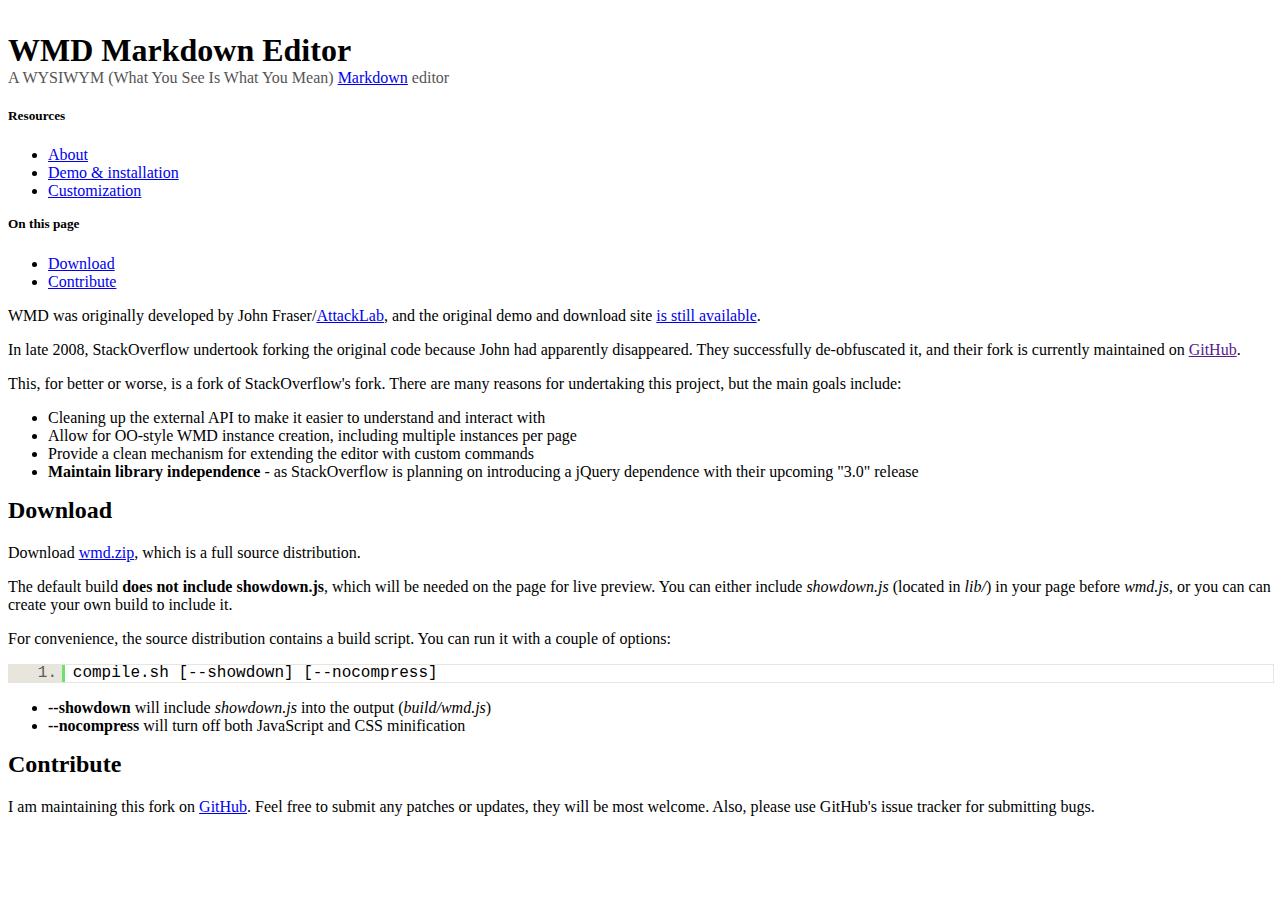
<file: editor/wmd/docs/index.html>
<!DOCTYPE html PUBLIC "-//W3C//DTD XHTML 1.0 Strict//EN" "http://www.w3.org/TR/xhtml1/DTD/xhtml1-strict.dtd">

<html xmlns="http://www.w3.org/1999/xhtml" xml:lang="en" lang="en">
<head>
	<meta http-equiv="Content-Type" content="text/html; charset=utf-8"/>
	<title>WMD Markdown Editor</title>
	<link type="text/css" rel="stylesheet" href="http://yui.yahooapis.com/2.6.0/build/reset-fonts-grids/reset-fonts-grids.css" />
	<link type="text/css" rel="stylesheet" href="http://yui.yahooapis.com/2.6.0/build/base/base-min.css" />
	<link type="text/css" rel="stylesheet" href="sh/styles/shCore.css"/>
	<link type="text/css" rel="stylesheet" href="sh/styles/shThemeDefault.css"/>
	<link type="text/css" rel="stylesheet" href="docs.css"/>
	<script type="text/javascript" src="sh/shCore.js"></script>
	<script type="text/javascript" src="sh/shBrushBash.js"></script>
	<script type="text/javascript">
		SyntaxHighlighter.config.clipboardSwf = 'sh/clipboard.swf';
		SyntaxHighlighter.all();
	</script>
</head>
<body>
	<div id="doc3" class="yui-t6">
		<div id="hd">
			<h1>WMD Markdown Editor</h1>
			<h4>A WYSIWYM (What You See Is What You Mean) <a href="http://daringfireball.net/projects/markdown/">Markdown</a> editor</h4>
		</div>
		<div id="bd">
			<div class="yui-b navigation">
				<h5>Resources</h5>
				<ul>
					<li><a href="index.html">About</a></li>
					<li><a href="demo.html">Demo & installation</a></li>
					<li><a href="customize.html">Customization</a></li>
				</ul>
				<h5>On this page</h5>
				<ul>
					<li><a href="#download">Download</a></li>
					<li><a href="#contribute">Contribute</a></li>
				</ul>
			</div>
			<div id="yui-main">
				<div class="yui-b">
					<p>
					WMD was originally developed by John Fraser/<a href="http://attacklab.net/">AttackLab</a>, and 
					the original demo and download site <a href="http://wmd-editor.com/">is still available</a>.
					</p>
					<p>
					In late 2008, StackOverflow undertook forking the original code because John had apparently disappeared.
					They successfully de-obfuscated it, and their fork is currently maintained on <a href="">GitHub</a>.	
					</p>
					<p>
					This, for better or worse, is a fork of StackOverflow's fork. There are many reasons for undertaking this
					project, but the main goals include:	
					</p>
					<ul>
						<li>
						Cleaning up the external API to make it easier to understand and interact with
						</li>
						<li>
						Allow for OO-style WMD instance creation, including multiple instances per page
						</li>
						<li>
						Provide a clean mechanism for extending the editor with custom commands
						</li>
						<li>
						<strong>Maintain library independence</strong> - as StackOverflow is planning on introducing
						a jQuery dependence with their upcoming "3.0" release
						</li>
					</ul>
					<h2 id="download">Download</h2>
					<p>
					Download <a href="http://cloud.github.com/downloads/ChadBurggraf/wmd/wmd.zip">wmd.zip</a>, which is a full source distribution. 
					</p>
					<p>
					The default build
					<strong>does not include showdown.js</strong>, which will be needed on the page for live preview.
					You can either include <em>showdown.js</em> (located in <em>lib/</em>) in your page before <em>wmd.js</em>, 
					or you can can create your own build to include it.
					</p>
					<p>
					For convenience, the source distribution contains a build script. You can run it with a couple
					of options:
					</p>
					<pre class="brush:bash;">compile.sh [--showdown] [--nocompress]</pre>
					<ul>
						<li><strong>--showdown</strong> will include <em>showdown.js</em> into the output (<em>build/wmd.js</em>)</li>
						<li><strong>--nocompress</strong> will turn off both JavaScript and CSS minification</li>
					</ul>
					<h2 id="contribute">Contribute</h2>
					<p>
					I am maintaining this fork on <a href="http://github.com/chadburggraf/wmd/tree/master">GitHub</a>.
					Feel free to submit any patches or updates, they will be most welcome. Also, please use GitHub's
					issue tracker for submitting bugs.	
					</p>
				</div>
			</div>
		</div>
	</div>
</body>
</html>
</file>
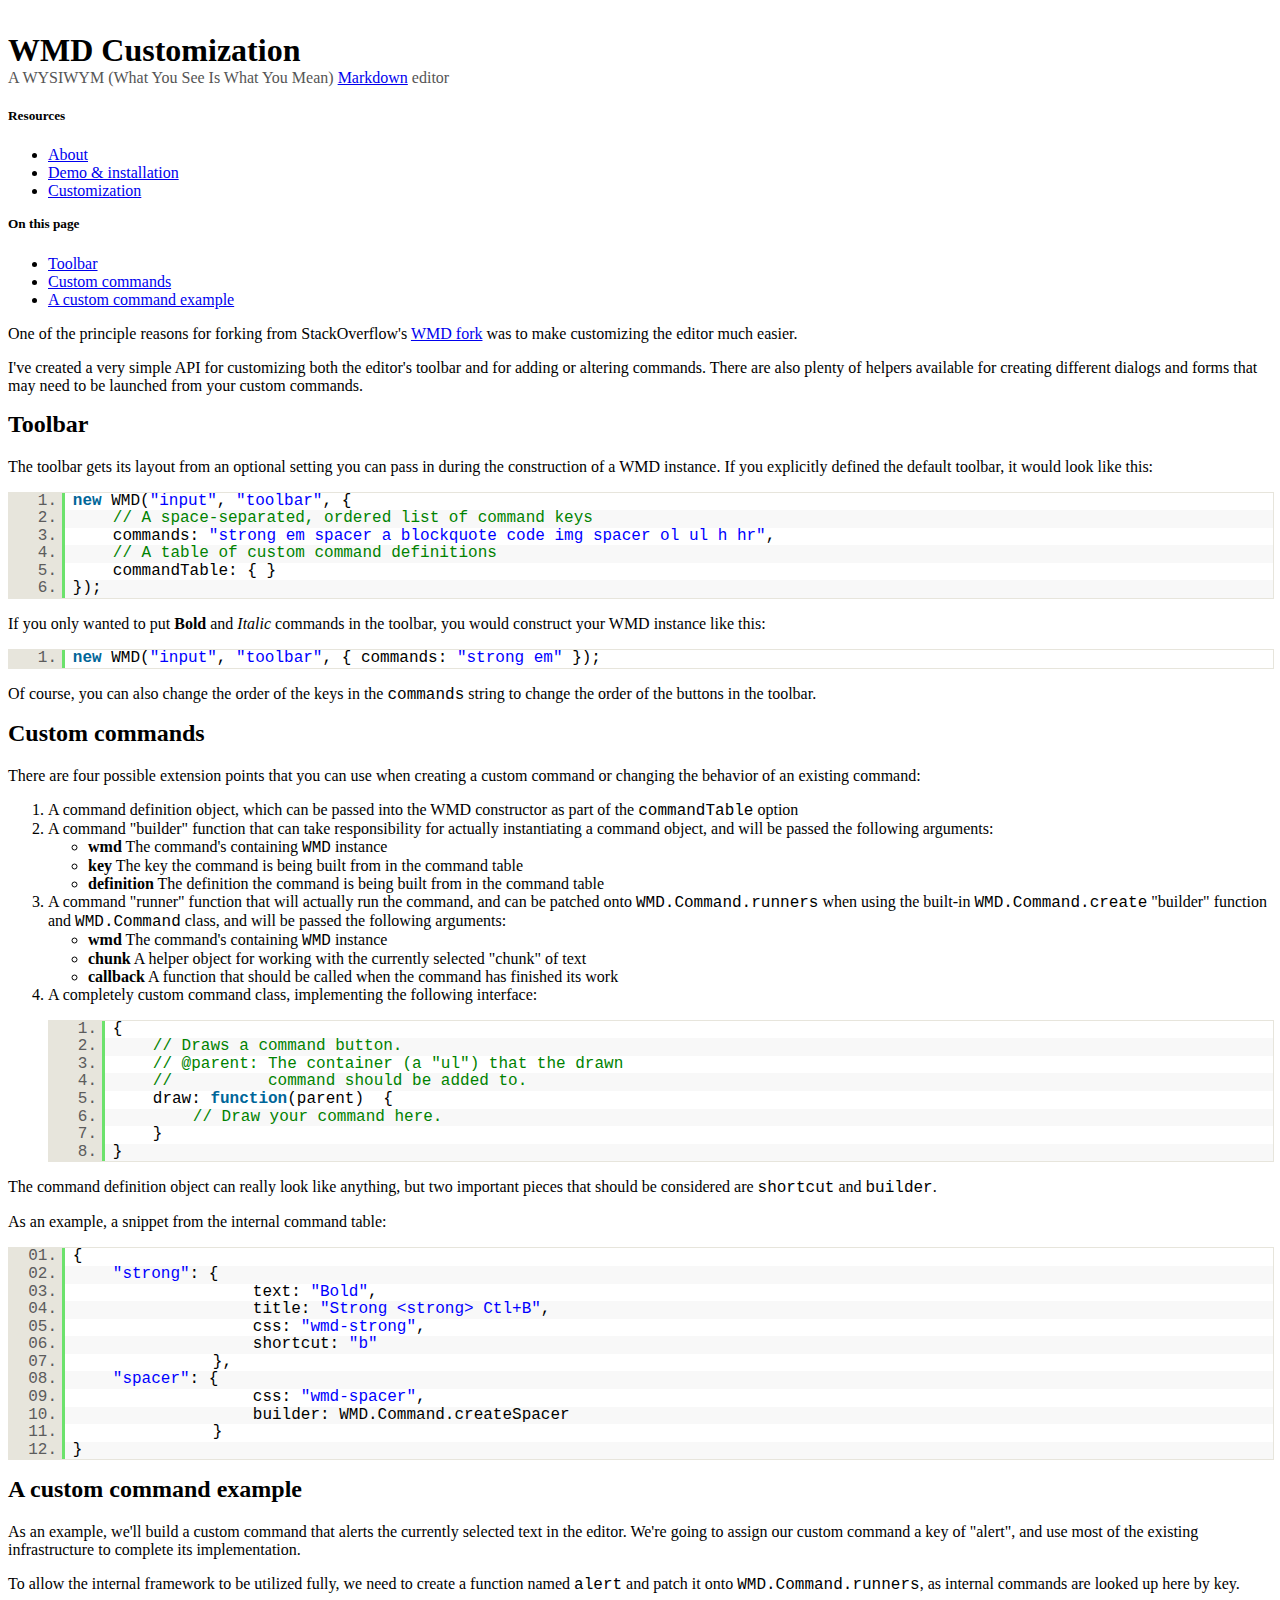
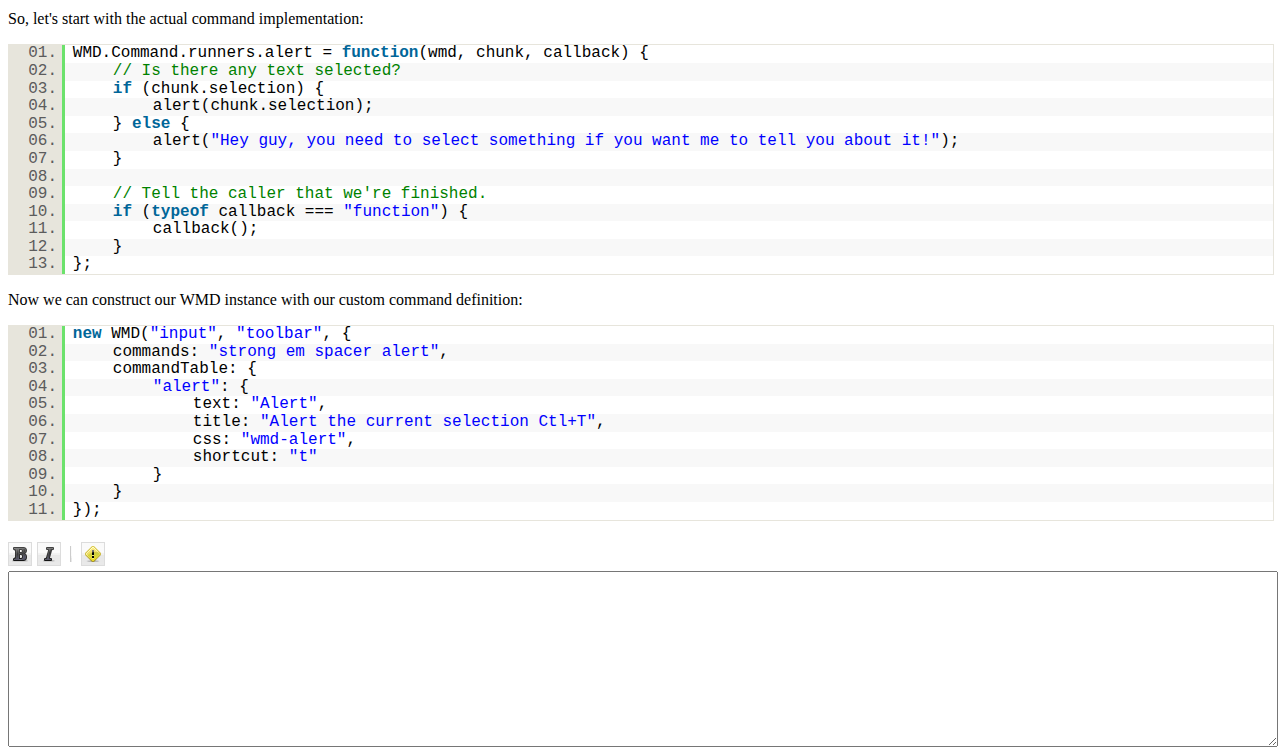
<file: editor/wmd/docs/customize.html>
<!DOCTYPE html PUBLIC "-//W3C//DTD XHTML 1.0 Strict//EN" "http://www.w3.org/TR/xhtml1/DTD/xhtml1-strict.dtd">

<html xmlns="http://www.w3.org/1999/xhtml" xml:lang="en" lang="en">
<head>
	<meta http-equiv="Content-Type" content="text/html; charset=utf-8"/>
	<title>Customization - WMD Markdown Editor</title>
	<link type="text/css" rel="stylesheet" href="http://yui.yahooapis.com/2.6.0/build/reset-fonts-grids/reset-fonts-grids.css" />
	<link type="text/css" rel="stylesheet" href="http://yui.yahooapis.com/2.6.0/build/base/base-min.css" />
	<link type="text/css" rel="stylesheet" href="sh/styles/shCore.css"/>
	<link type="text/css" rel="stylesheet" href="sh/styles/shThemeDefault.css"/>
	<link type="text/css" rel="stylesheet" href="docs.css"/>
	<link type="text/css" rel="stylesheet" href="wmd.css"/>
	<style type="text/css">
	.wmd-alert { background: #FFF url(wmd-alert.png) no-repeat; }
	.wmd-alert-down { background-position: 0 bottom; }
	</style>
	<script type="text/javascript" src="sh/shCore.js"></script>
	<script type="text/javascript" src="sh/shBrushJScript.js"></script>
	<script type="text/javascript" src="wmd.js"></script>
	<script type="text/javascript">
		SyntaxHighlighter.config.clipboardSwf = 'sh/clipboard.swf';
		SyntaxHighlighter.all();
		
		window.onload = function() {
			WMD.Command.runners.alert = function(wmd, chunk, callback) {
			    // Is there any text selected?
			    if (chunk.selection) {
				    alert(chunk.selection);
			    } else {
					alert("Hey guy, you need to select something if you want me to tell you about it!");
			    }

				// Tell the caller that we're finished.
				if (typeof callback === "function") {
				    callback();
			    }
			};
			
			new WMD("alert-input", "alert-toolbar", {
				commands: "strong em spacer alert",
				commandTable: { "alert": { text: "Alert", title: "Alert the current selection Ctl+T", css: "wmd-alert", shortcut: "t" } }
			});
		};
	</script>
</head>
<body>
	<div id="doc3" class="yui-t6">
		<div id="hd">
			<h1>WMD Customization</h1>
			<h4>A WYSIWYM (What You See Is What You Mean) <a href="http://daringfireball.net/projects/markdown/">Markdown</a> editor</h4>
		</div>
		<div id="bd">
			<div class="yui-b navigation">
				<h5>Resources</h5>
				<ul>
					<li><a href="index.html">About</a></li>
					<li><a href="demo.html">Demo & installation</a></li>
					<li><a href="customize.html">Customization</a></li>
				</ul>
				<h5>On this page</h5>
				<ul>
					<li><a href="#toolbar">Toolbar</a></li>
					<li><a href="#custom-commands">Custom commands</a></li>
					<li><a href="#custom-command-example">A custom command example</a></li>
				</ul>
			</div>
			<div id="yui-main">
				<div class="yui-b">
					<p>
					One of the principle reasons for forking from StackOverflow's 
					<a href="http://github.com/derobins/wmd/tree/master">WMD fork</a> was to make customizing 
					the editor much easier.
					</p>
					<p>
					I've created a very simple API for customizing both the editor's toolbar and for adding
					or altering commands. There are also plenty of helpers available for creating different
					dialogs and forms that may need to be launched from your custom commands.
					</p>
					
					<h2 id="toolbar">Toolbar</h2>
					<p>
					The toolbar gets its layout from an optional setting you can pass in during the construction
					of a WMD instance. If you explicitly defined the default toolbar, it would look like this:
					</p>
					<pre class="brush:js;">new WMD("input", "toolbar", {
    // A space-separated, ordered list of command keys
    commands: "strong em spacer a blockquote code img spacer ol ul h hr", 
    // A table of custom command definitions
	commandTable: { }
});</pre>
					<p>
					If you only wanted to put <strong>Bold</strong> and <em>Italic</em> commands in the toolbar,
					you would construct your WMD instance like this:
					</p>
					<pre class="brush:js;">new WMD("input", "toolbar", { commands: "strong em" });</pre>
					<p>
					Of course, you can also change the order of the keys in the <code>commands</code> string
					to change the order of the buttons in the toolbar.
					</p>
					
					<h2 id="custom-commands">Custom commands</h2>
					<p>
					There are four possible extension points that you can use when creating a custom command or
					changing the behavior of an existing command:	
					</p>
					<ol>
						<li>
						A command definition object, which can be passed into the WMD constructor as part
						of the <code>commandTable</code> option
						</li>
						<li>
						A command "builder" function that can take responsibility for actually instantiating
						a command object, and will be passed the following arguments:
							<ul>
								<li>
								<strong>wmd</strong> The command's containing <code>WMD</code> instance
								</li>
								<li>
								<strong>key</strong> The key the command is being built from in the command table	
								</li>
								<li>
								<strong>definition</strong> The definition the command is being built from in the command table
								</li>
							</ul>
						</li>
						<li>
						A command "runner" function that will actually run the command, and can be patched onto
						<code>WMD.Command.runners</code> when using the built-in <code>WMD.Command.create</code>
						"builder" function and <code>WMD.Command</code> class, and will be passed the following arguments:
							<ul>
								<li>
								<strong>wmd</strong> The command's containing <code>WMD</code> instance
								</li>
								<li>
								<strong>chunk</strong> A helper object for working with the currently selected "chunk" of text
								</li>
								<li>
								<strong>callback</strong> A function that should be called when the command has finished its work
								</li>
							</ul>
						</li>
						<li>
						A completely custom command class, implementing the following interface:
						<pre class="brush:js;">{
	// Draws a command button.
	// @parent: The container (a "ul") that the drawn 
	//			command should be added to.
    draw: function(parent)	{
	    // Draw your command here.
    }						
}</pre>
						</li>
					</ol>
					<p>
					The command definition object can really look like anything, but two important pieces that 
					should be considered are <code>shortcut</code> and <code>builder</code>.	
					</p>
					<p>
					As an example, a snippet from the internal command table:
					</p>
					<pre class="brush:js;">{
    "strong": { 
			      text: "Bold", 
				  title: "Strong &lt;strong&gt; Ctl+B", 
				  css: "wmd-strong", 
				  shortcut: "b" 
			  },
    "spacer": { 
			  	  css: "wmd-spacer", 
				  builder: WMD.Command.createSpacer 
			  }						
}</pre>

					<h2 id="custom-command-example">A custom command example</h2>
					
					<p>
					As an example, we'll build a custom command that alerts the currently selected text in the editor.
					We're going to assign our custom command a key of "alert", and use most of the existing infrastructure
					to complete its implementation.
					</p>
					<p>
					To allow the internal framework to be utilized fully, we need to create a function named <code>alert</code>
					and patch it onto <code>WMD.Command.runners</code>, as internal commands are looked up here by key.	
					</p>
					<p>
					So, let's start with the actual command implementation:
					</p>
					<pre class="brush:js;">WMD.Command.runners.alert = function(wmd, chunk, callback) {
    // Is there any text selected?
    if (chunk.selection) {
	    alert(chunk.selection);
    } else {
		alert("Hey guy, you need to select something if you want me to tell you about it!");
    }

	// Tell the caller that we're finished.
	if (typeof callback === "function") {
	    callback();
    }
};</pre>
					<p>
					Now we can construct our WMD instance with our custom command definition:
					</p>
					<pre class="brush:js;">new WMD("input", "toolbar", {
    commands: "strong em spacer alert",
    commandTable: {
	    "alert": {
		    text: "Alert",
		    title: "Alert the current selection Ctl+T",
		    css: "wmd-alert",
		    shortcut: "t"
	    }
    }						
});</pre>
					<div id="alert-toolbar" class="wmd-toolbar"></div>
					<textarea id="alert-input" class="wmd-input" rows="8" cols="40"></textarea>
				</div>
			</div>
		</div>
	</div>
</body>
</html>
</file>
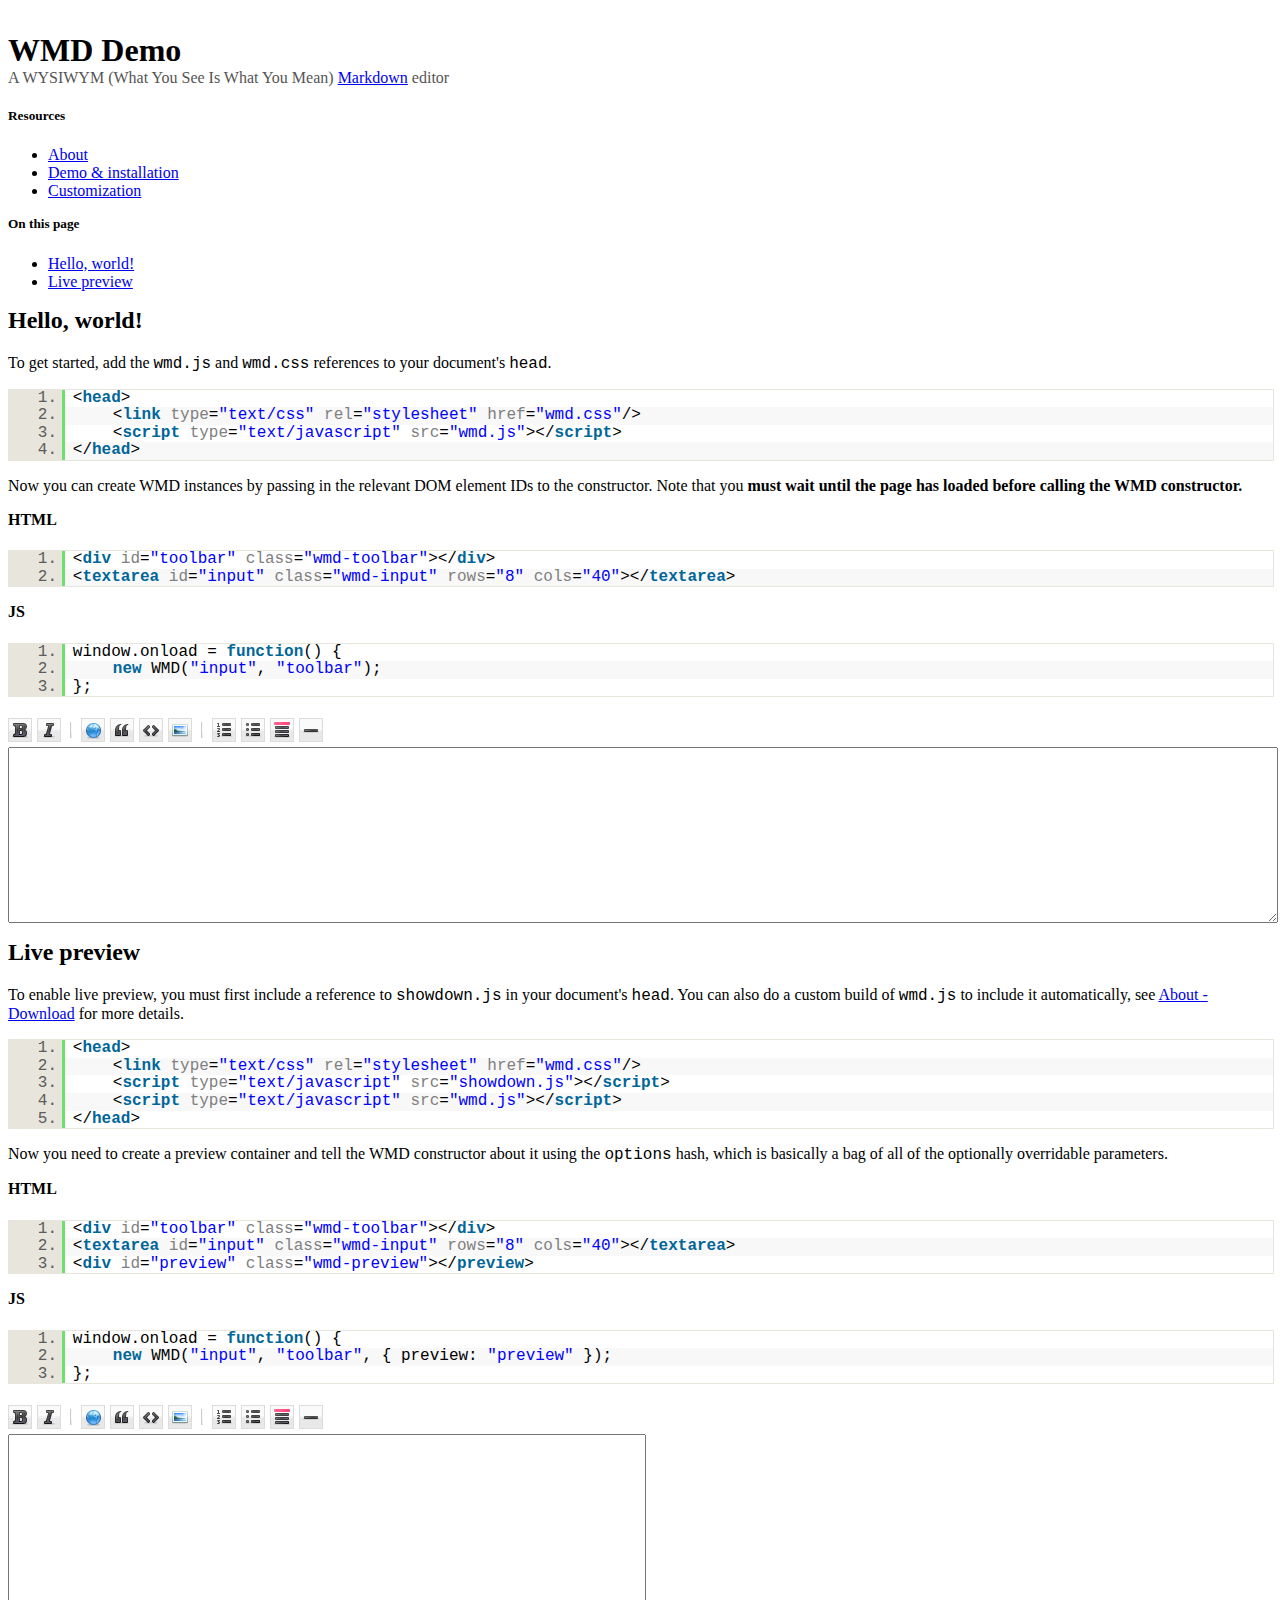
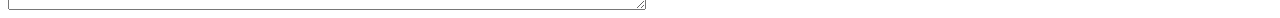
<file: editor/wmd/docs/demo.html>
<!DOCTYPE html PUBLIC "-//W3C//DTD XHTML 1.0 Strict//EN" "http://www.w3.org/TR/xhtml1/DTD/xhtml1-strict.dtd">

<html xmlns="http://www.w3.org/1999/xhtml" xml:lang="en" lang="en">
<head>
	<meta http-equiv="Content-Type" content="text/html; charset=utf-8"/>
	<title>Demo - WMD Markdown Editor</title>
	<link type="text/css" rel="stylesheet" href="http://yui.yahooapis.com/2.6.0/build/reset-fonts-grids/reset-fonts-grids.css" />
	<link type="text/css" rel="stylesheet" href="http://yui.yahooapis.com/2.6.0/build/base/base-min.css" />
	<link type="text/css" rel="stylesheet" href="sh/styles/shCore.css"/>
	<link type="text/css" rel="stylesheet" href="sh/styles/shThemeDefault.css"/>
	<link type="text/css" rel="stylesheet" href="wmd.css"/>
	<link type="text/css" rel="stylesheet" href="docs.css"/>
	<script type="text/javascript" src="sh/shCore.js"></script>
	<script type="text/javascript" src="sh/shBrushJScript.js"></script>
	<script type="text/javascript" src="sh/shBrushXml.js"></script>
	<script type="text/javascript" src="../lib/showdown.js"></script>
	<script type="text/javascript" src="wmd.js"></script>
	<script type="text/javascript">
		SyntaxHighlighter.config.clipboardSwf = 'sh/clipboard.swf';
		SyntaxHighlighter.all();
		
		window.onload = function() {
			new WMD("input01", "toolbar01");
			new WMD("input02", "toolbar02", { preview: "preview02" })
		};
	</script>
</head>
<body>
	<div id="doc3" class="yui-t6">
		<div id="hd">
			<h1>WMD Demo</h1>
			<h4>A WYSIWYM (What You See Is What You Mean) <a href="http://daringfireball.net/projects/markdown/">Markdown</a> editor</h4>
		</div>
		<div id="bd">
			<div class="yui-b navigation">
				<h5>Resources</h5>
				<ul>
					<li><a href="index.html">About</a></li>
					<li><a href="demo.html">Demo & installation</a></li>
					<li><a href="customize.html">Customization</a></li>
				</ul>
				<h5>On this page</h5>
				<ul>
					<li><a href="#helloworld">Hello, world!</a></li>
					<li><a href="#livepreview">Live preview</a></li>
				</ul>
			</div>
			<div id="yui-main">
				<div class="yui-b">
					<h2 id="helloworld">Hello, world!</h2>
					<p>
						To get started, add the <code>wmd.js</code> and <code>wmd.css</code>
						references to your document's <code>head</code>.
					</p>
					<pre class="brush:xml;">&lt;head&gt;
    &lt;link type="text/css" rel="stylesheet" href="wmd.css"/&gt;
    &lt;script type="text/javascript" src="wmd.js"&gt;&lt;/script&gt;
&lt;/head&gt;</pre>
					<p>
						Now you can create WMD instances by passing in the relevant DOM 
						element IDs to the constructor. Note that you <strong>must wait
						until the page has loaded before calling the WMD constructor.</strong>
					</p>
					<h4>HTML</h4>
					<pre class="brush:xml;">&lt;div id="toolbar" class="wmd-toolbar"&gt;&lt;/div&gt;
&lt;textarea id="input" class="wmd-input" rows="8" cols="40"&gt;&lt;/textarea&gt;</pre>
					<h4>JS</h4>
					<pre class="brush:js;">window.onload = function() {
    new WMD("input", "toolbar");
};</pre>
					<div id="toolbar01" class="wmd-toolbar"></div>
					<textarea id="input01" class="wmd-input" rows="8" cols="40"></textarea>
					<p></p>
					
					<h2 id="livepreview">Live preview</h2>
					<p>
						To enable live preview, you must first include a reference to <code>showdown.js</code>
						in your document's <code>head</code>. You can also do a custom build of <code>wmd.js</code> to
						include it automatically, see <a href="index.html#download">About - Download</a> for
						more details.
					</p>
					<pre class="brush:xml;">&lt;head&gt;
    &lt;link type="text/css" rel="stylesheet" href="wmd.css"/&gt;
    &lt;script type="text/javascript" src="showdown.js"&gt;&lt;/script&gt;
    &lt;script type="text/javascript" src="wmd.js"&gt;&lt;/script&gt;
&lt;/head&gt;</pre>
					<p>
						Now you need to create a preview container and tell the WMD constructor
						about it using the <code>options</code> hash, which is basically a bag of
						all of the optionally overridable parameters.
					</p>
					<h4>HTML</h4>
					<pre class="brush:xml;">&lt;div id="toolbar" class="wmd-toolbar"&gt;&lt;/div&gt;
&lt;textarea id="input" class="wmd-input" rows="8" cols="40"&gt;&lt;/textarea&gt;
&lt;div id="preview" class="wmd-preview"&gt;&lt;/preview&gt;</pre>
					<h4>JS</h4>
					<pre class="brush:js;">window.onload = function() {
    new WMD("input", "toolbar", { preview: "preview" });
};</pre>
					<table border="0" cellpadding="0" cellspacing="0" style="width:100%;">
						<tbody>
							<tr>
								<td valign="top" style="width:50%;">
									<div id="toolbar02" class="wmd-toolbar"></div>
									<textarea id="input02" class="wmd-input" rows="8" cols="40"></textarea>
								</td>
								<td valign="top">
									<div id="preview02" class="wmd-preview"></div>
									&nbsp;
								</td>
							</tr>
						</tbody>
					</table>
				</div>
			</div>
		</div>
	</div>
</body>
</html>
</file>
<file: editor/wmd/docs/sh/styles/shCore.css>
/**
 * SyntaxHighlighter
 * http://alexgorbatchev.com/
 *
 * SyntaxHighlighter is donationware. If you are using it, please donate.
 * http://alexgorbatchev.com/wiki/SyntaxHighlighter:Donate
 *
 * @version
 * 2.0.320 (May 03 2009)
 * 
 * @copyright
 * Copyright (C) 2004-2009 Alex Gorbatchev.
 *
 * @license
 * This file is part of SyntaxHighlighter.
 * 
 * SyntaxHighlighter is free software: you can redistribute it and/or modify
 * it under the terms of the GNU Lesser General Public License as published by
 * the Free Software Foundation, either version 3 of the License, or
 * (at your option) any later version.
 * 
 * SyntaxHighlighter is distributed in the hope that it will be useful,
 * but WITHOUT ANY WARRANTY; without even the implied warranty of
 * MERCHANTABILITY or FITNESS FOR A PARTICULAR PURPOSE.  See the
 * GNU General Public License for more details.
 * 
 * You should have received a copy of the GNU General Public License
 * along with SyntaxHighlighter.  If not, see <http://www.gnu.org/copyleft/lesser.html>.
 */
.syntaxhighlighter,
.syntaxhighlighter div,
.syntaxhighlighter code,
.syntaxhighlighter span
{
	margin: 0 !important;
	padding: 0 !important;
	border: 0 !important;
	outline: 0 !important;
	background: none !important;
	text-align: left !important;
	float: none !important;
	vertical-align: baseline !important;
	position: static !important;
	left: auto !important;
	top: auto !important;
	right: auto !important;
	bottom: auto !important;
	height: auto !important;
	width: auto !important;
	line-height: 1.1em !important;
	font-family: "Consolas", "Monaco", "Bitstream Vera Sans Mono", "Courier New", Courier, monospace !important;
	font-weight: normal !important;
	font-style: normal !important;
	font-size: 1em !important;
}

.syntaxhighlighter
{
	width: 100% !important;
	margin: 1em 0 1em 0 !important;
	padding: 1px !important; /* adds a little border on top and bottom */
	position: relative !important;
}

.syntaxhighlighter code {
	display: inline !important;
}

.syntaxhighlighter .bold {
	font-weight: bold !important;
}

.syntaxhighlighter .italic {
	font-style: italic !important;
}

.syntaxhighlighter .line .number
{
	float: left !important; 
	width: 3em !important; 
	padding-right: .3em !important;
	text-align: right !important;
	display: block !important;
}

/* Disable numbers when no gutter option is set */
.syntaxhighlighter.nogutter .line .number
{
	display: none !important;
}

.syntaxhighlighter .line .content
{
	margin-left: 3.3em !important; 
	padding-left: .5em !important;
	display: block !important;
}

.syntaxhighlighter .line .content .block
{
	display: block !important;
	padding-left: 1.5em !important;
	text-indent: -1.5em !important;
}

.syntaxhighlighter .line .content .spaces
{
	display: none !important;
}

/* Disable border and margin on the lines when no gutter option is set */
.syntaxhighlighter.nogutter .line .content
{
	margin-left: 0 !important; 
	border-left: none !important;
}

.syntaxhighlighter .bar
{
	display: none !important;
}

.syntaxhighlighter .bar.show 
{
	display: block !important;
}

.syntaxhighlighter.collapsed .bar
{
	display: block !important;
}

.syntaxhighlighter.nogutter .ruler
{
	margin-left: 0 !important;
	padding-left: 0 !important;
}

.syntaxhighlighter .ruler
{
	padding: 0 0 .5em .5em !important;
	margin-left: 3.3em !important;
	overflow: hidden !important;
}

/* Adjust some properties when collapsed */

.syntaxhighlighter.collapsed .lines,
.syntaxhighlighter.collapsed .ruler
{
	display: none !important;
}

.syntaxhighlighter .lines.no-wrap
{
	overflow: auto;
	overflow-y: hidden;
}

/* Styles for the toolbar */

.syntaxhighlighter .toolbar
{
	position: absolute !important;
	right: 0px !important;
	top: 0px !important;
	font-size: 1px !important;
	padding: 8px 8px 8px 0 !important; /* in px because images don't scale with ems */
}

.syntaxhighlighter.collapsed .toolbar
{
	font-size: 80% !important;
	padding: .2em 0 .5em .5em !important;
	position: static !important;
}

.syntaxhighlighter .toolbar a.item,
.syntaxhighlighter .toolbar .item
{
	display: block !important;
	float: left !important;
	margin-left: 8px !important;
	background-repeat: no-repeat !important;
	overflow: hidden !important;
	text-indent: -5000px !important;
}

.syntaxhighlighter.collapsed .toolbar .item
{
	display: none !important;
}

.syntaxhighlighter.collapsed .toolbar .item.expandSource
{
	background-image: url(magnifier.png) !important;
	display: inline !important;
	text-indent: 0 !important;
	width: auto !important;
	float: none !important;
	height: 16px !important;
	padding-left: 20px !important;
}

.syntaxhighlighter .toolbar .item.viewSource
{
	background-image: url(page_white_code.png) !important;
}

.syntaxhighlighter .toolbar .item.printSource
{
	background-image: url(printer.png) !important;
}

.syntaxhighlighter .toolbar .item.copyToClipboard
{
	text-indent: 0 !important;
	background: none !important;
	overflow: visible !important;
}

.syntaxhighlighter .toolbar .item.about
{
	background-image: url(help.png) !important;
}

/** 
 * Print view.
 * Colors are based on the default theme without background.
 */

.syntaxhighlighter.printing,
.syntaxhighlighter.printing .line.alt1 .content,
.syntaxhighlighter.printing .line.alt2 .content,
.syntaxhighlighter.printing .line.highlighted .number,
.syntaxhighlighter.printing .line.highlighted.alt1 .content,
.syntaxhighlighter.printing .line.highlighted.alt2 .content,
.syntaxhighlighter.printing .line .content .block
{
	background: none !important;
}

.syntaxhighlighter .no-wrap .line .content .block
{
	white-space: nowrap !important;
}

/* Gutter line numbers */
.syntaxhighlighter.printing .line .number
{
	color: #bbb !important;
}

/* Add border to the lines */
.syntaxhighlighter.printing .line .content
{
	color: #000 !important;
}

/* Toolbar when visible */
.syntaxhighlighter.printing .toolbar,
.syntaxhighlighter.printing .ruler
{
	display: none !important;
}

.syntaxhighlighter.printing a
{
	text-decoration: none !important;
}

.syntaxhighlighter.printing .plain,
.syntaxhighlighter.printing .plain a
{ 
	color: #000 !important;
}

.syntaxhighlighter.printing .comments,
.syntaxhighlighter.printing .comments a
{ 
	color: #008200 !important;
}

.syntaxhighlighter.printing .string,
.syntaxhighlighter.printing .string a
{
	color: blue !important; 
}

.syntaxhighlighter.printing .keyword
{ 
	color: #069 !important; 
	font-weight: bold !important; 
}

.syntaxhighlighter.printing .preprocessor 
{ 
	color: gray !important; 
}

.syntaxhighlighter.printing .variable 
{ 
	color: #a70 !important; 
}

.syntaxhighlighter.printing .value
{ 
	color: #090 !important; 
}

.syntaxhighlighter.printing .functions
{ 
	color: #ff1493 !important; 
}

.syntaxhighlighter.printing .constants
{ 
	color: #0066CC !important; 
}

.syntaxhighlighter.printing .script
{
	font-weight: bold !important;
}

.syntaxhighlighter.printing .color1,
.syntaxhighlighter.printing .color1 a
{ 
	color: #808080 !important; 
}

.syntaxhighlighter.printing .color2,
.syntaxhighlighter.printing .color2 a
{ 
	color: #ff1493 !important; 
}

.syntaxhighlighter.printing .color3,
.syntaxhighlighter.printing .color3 a
{ 
	color: red !important; 
}
</file>
<file: editor/wmd/docs/sh/styles/shThemeDefault.css>
/**
 * SyntaxHighlighter
 * http://alexgorbatchev.com/
 *
 * SyntaxHighlighter is donationware. If you are using it, please donate.
 * http://alexgorbatchev.com/wiki/SyntaxHighlighter:Donate
 *
 * @version
 * 2.0.320 (May 03 2009)
 * 
 * @copyright
 * Copyright (C) 2004-2009 Alex Gorbatchev.
 *
 * @license
 * This file is part of SyntaxHighlighter.
 * 
 * SyntaxHighlighter is free software: you can redistribute it and/or modify
 * it under the terms of the GNU Lesser General Public License as published by
 * the Free Software Foundation, either version 3 of the License, or
 * (at your option) any later version.
 * 
 * SyntaxHighlighter is distributed in the hope that it will be useful,
 * but WITHOUT ANY WARRANTY; without even the implied warranty of
 * MERCHANTABILITY or FITNESS FOR A PARTICULAR PURPOSE.  See the
 * GNU General Public License for more details.
 * 
 * You should have received a copy of the GNU General Public License
 * along with SyntaxHighlighter.  If not, see <http://www.gnu.org/copyleft/lesser.html>.
 */
/************************************
 * Default Syntax Highlighter theme.
 * 
 * Interface elements.
 ************************************/

.syntaxhighlighter
{
	background-color: #E7E5DC !important;
}

/* Highlighed line number */
.syntaxhighlighter .line.highlighted .number
{
	background-color: #6CE26C !important;
	color: black !important;
}

/* Highlighed line */
.syntaxhighlighter .line.highlighted.alt1 .content,
.syntaxhighlighter .line.highlighted.alt2 .content
{
	background-color: #6CE26C !important;
}

/* Gutter line numbers */
.syntaxhighlighter .line .number
{
	color: #5C5C5C !important;
}

/* Add border to the lines */
.syntaxhighlighter .line .content
{
	border-left: 3px solid #6CE26C !important;
	color: #000 !important;
}

.syntaxhighlighter.printing .line .content 
{
	border: 0 !important;
}

/* First line */
.syntaxhighlighter .line.alt1 .content
{
	background-color: #fff !important;
}

/* Second line */
.syntaxhighlighter .line.alt2 .content
{
	background-color: #F8F8F8 !important;
}

.syntaxhighlighter .line .content .block
{
	background: url(wrapping.png) 0 1.1em no-repeat !important;
}

.syntaxhighlighter .ruler
{
	color: silver !important;
	background-color: #F8F8F8 !important;
	border-left: 3px solid #6CE26C !important;
}

.syntaxhighlighter.nogutter .ruler
{
	border: 0 !important;
}

.syntaxhighlighter .toolbar
{
	background-color: #F8F8F8 !important;
	border: #E7E5DC solid 1px !important;
}

.syntaxhighlighter .toolbar a
{
	color: #a0a0a0 !important;
}

.syntaxhighlighter .toolbar a:hover
{
	color: red !important;
}

/************************************
 * Actual syntax highlighter colors.
 ************************************/
.syntaxhighlighter .plain,
.syntaxhighlighter .plain a
{ 
	color: #000 !important;
}

.syntaxhighlighter .comments,
.syntaxhighlighter .comments a
{ 
	color: #008200 !important;
}

.syntaxhighlighter .string,
.syntaxhighlighter .string a
{
	color: blue !important; 
}

.syntaxhighlighter .keyword
{ 
	color: #069 !important; 
	font-weight: bold !important; 
}

.syntaxhighlighter .preprocessor 
{ 
	color: gray !important; 
}

.syntaxhighlighter .variable 
{ 
	color: #a70 !important; 
}

.syntaxhighlighter .value
{ 
	color: #090 !important; 
}

.syntaxhighlighter .functions
{ 
	color: #ff1493 !important; 
}

.syntaxhighlighter .constants
{ 
	color: #0066CC !important; 
}

.syntaxhighlighter .script
{ 
	background-color: yellow !important;
}

.syntaxhighlighter .color1,
.syntaxhighlighter .color1 a
{ 
	color: #808080 !important; 
}

.syntaxhighlighter .color2,
.syntaxhighlighter .color2 a
{ 
	color: #ff1493 !important; 
}

.syntaxhighlighter .color3,
.syntaxhighlighter .color3 a
{ 
	color: red !important; 
}
</file>
<file: editor/wmd/docs/docs.css>
body 
{ 
	font-size: 1em; 
}

code
{
	font-size: 1em;
	font-family: "Courier New", Courier, Monospace;
}

h1,
h2,
h3,
h4,
h5,
h6 
{ 
	margin-top: 0; 
}

h1 
{
	 margin: 1em 0 0 0; 
}

th,
td
{
	border: none;
	padding: 0;
}

#hd 
{ 
	margin-bottom: 1em; 
}

#hd h4
{
	font-weight: normal;
	color: #555;
}

.note
{
	font-size: .8em;
	color: #666;
}

.wmd-input
{
	width: 100%;
	height: 12.75em;
}

.wmd-preview
{
	margin-top: 34px;
	margin-left: 5px;
}
</file>
<file: editor/wmd/docs/wmd.css>
.wmd-input{display:block;clear:left;}div.wmd-toolbar{margin:5px 0;height:24px;float:left;}ul.wmd-toolbar{margin:0;padding:0;float:left;height:24px;}.wmd-dialog{background:#FFF;border-color:#B2B2B2 #838383 #838383 #B2B2B2;border-style:solid;border-width:1px;font-size:14px;font-family:Verdana,Arial,Helvetica,Geneva,SunSans-Regular,sans-serif;text-align:left;left:50%;margin:20px 0 20px -196px;overflow:hidden;width:392px;-moz-border-radius-bottomleft:6px;-moz-border-radius-bottomright:6px;-moz-border-radius-topleft:6px;-moz-border-radius-topright:6px;}.wmd-form{margin:0;padding:0;}.wmd-form fieldset{margin:10px 20px;padding:0;border:none;}.wmd-legend{border-bottom:dotted 1px #CCC;font-family:"Lucida Grande",Tahoma,Arial,sans-serif;font-size:1.5em;margin-bottom:.25em;padding-bottom:.25em;}.wmd-legend p{color:#666;font-family:Verdana,Arial,Helvetica,Geneva,SunSans-Regular,sans-serif;font-size:.533em;margin:0;}.wmd-field{border:1px solid #FFF;clear:both;margin-bottom:.25em;padding:.25em;}.wmd-fieldlabel{display:block;font-size:.9em;font-weight:bold;margin-bottom:.25em;}.wmd-fieldlabel em{color:#F00;}.wmd-fieldinput{font-size:100%;}input.wmd-fieldinput,textarea.wmd-fieldinput{width:99%;border-color:#7C7C7C #C3C3C3 #DDD;border-style:solid;border-width:1px;padding:.2em 0;}.wmd-fieldbutton{font-size:1.2em;overflow:visible;padding:0 .25em;width:0;}.wmd-fieldbutton[class]{width:auto;}.wmd-fielderror{background:#FFDFDF;border:1px solid #F9B9B2;}.wmd-fielderror .wmd-fieldlabel{color:#DF0000;}.wmd-fieldreason{color:#F00;font-size:.65em;font-weight:bold;}.wmd-command{list-item-type:none;display:block;float:left;width:22px;height:22px;background:#FFF url(wmd-toolbar.png) no-repeat;border:solid 1px #DCDCDC;margin-right:5px;-moz-border-radius-bottomleft:2px;-moz-border-radius-bottomright:2px;-moz-border-radius-topleft:2px;-moz-border-radius-topright:2px;}.wmd-command-over{border-color:#EFEFEF #AAA #AAA #EFEFEF;}.wmd-command-down{border-color:#AAA #EFEFEF #EFEFEF #AAA;}.wmd-spacer{width:1px;margin:4px 9px 0 4px;border:none;border-left:solid 1px #CCC;height:16px;}.wmd-command span{margin-left:-10000px;}.wmd-strong{background-position:0 0;}.wmd-strong-down{background-position:0 bottom;}.wmd-em{background-position:-22px 0;}.wmd-em-down{background-position:-22px bottom;}.wmd-a{background-position:-44px 0;}.wmd-a-down{background-position:-44px bottom;}.wmd-blockquote{background-position:-66px 0;}.wmd-blockquote-down{background-position:-66px bottom;}.wmd-code{background-position:-88px 0;}.wmd-code-down{background-position:-88px bottom;}.wmd-img{background-position:-110px 0;}.wmd-img-down{background-position:-110px bottom;}.wmd-ol{background-position:-132px 0;}.wmd-ol-down{background-position:-132px bottom;}.wmd-ul{background-position:-154px 0;}.wmd-ul-down{background-position:-154px bottom;}.wmd-h{background-position:-176px 0;}.wmd-h-down{background-position:-176px bottom;}.wmd-hr{background-position:-198px 0;}.wmd-hr-down{background-position:-198px bottom;}
</file>
